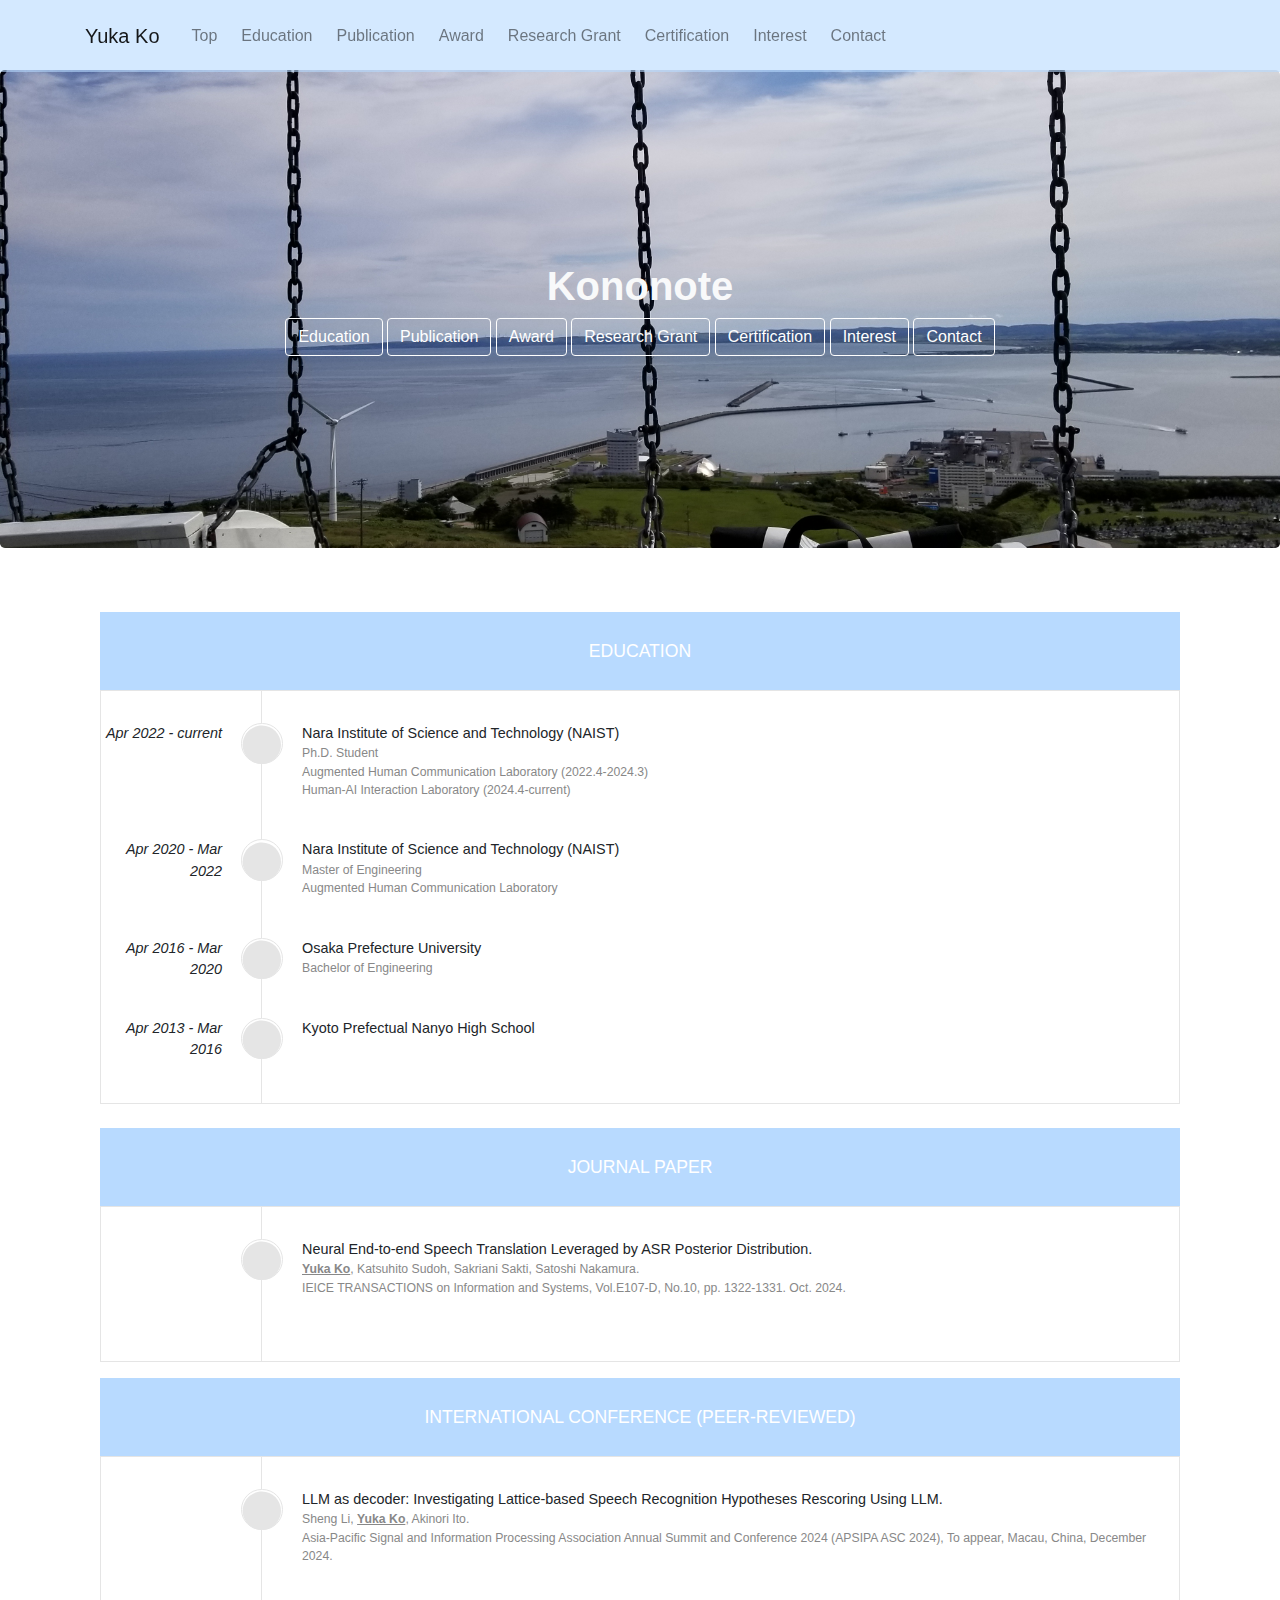
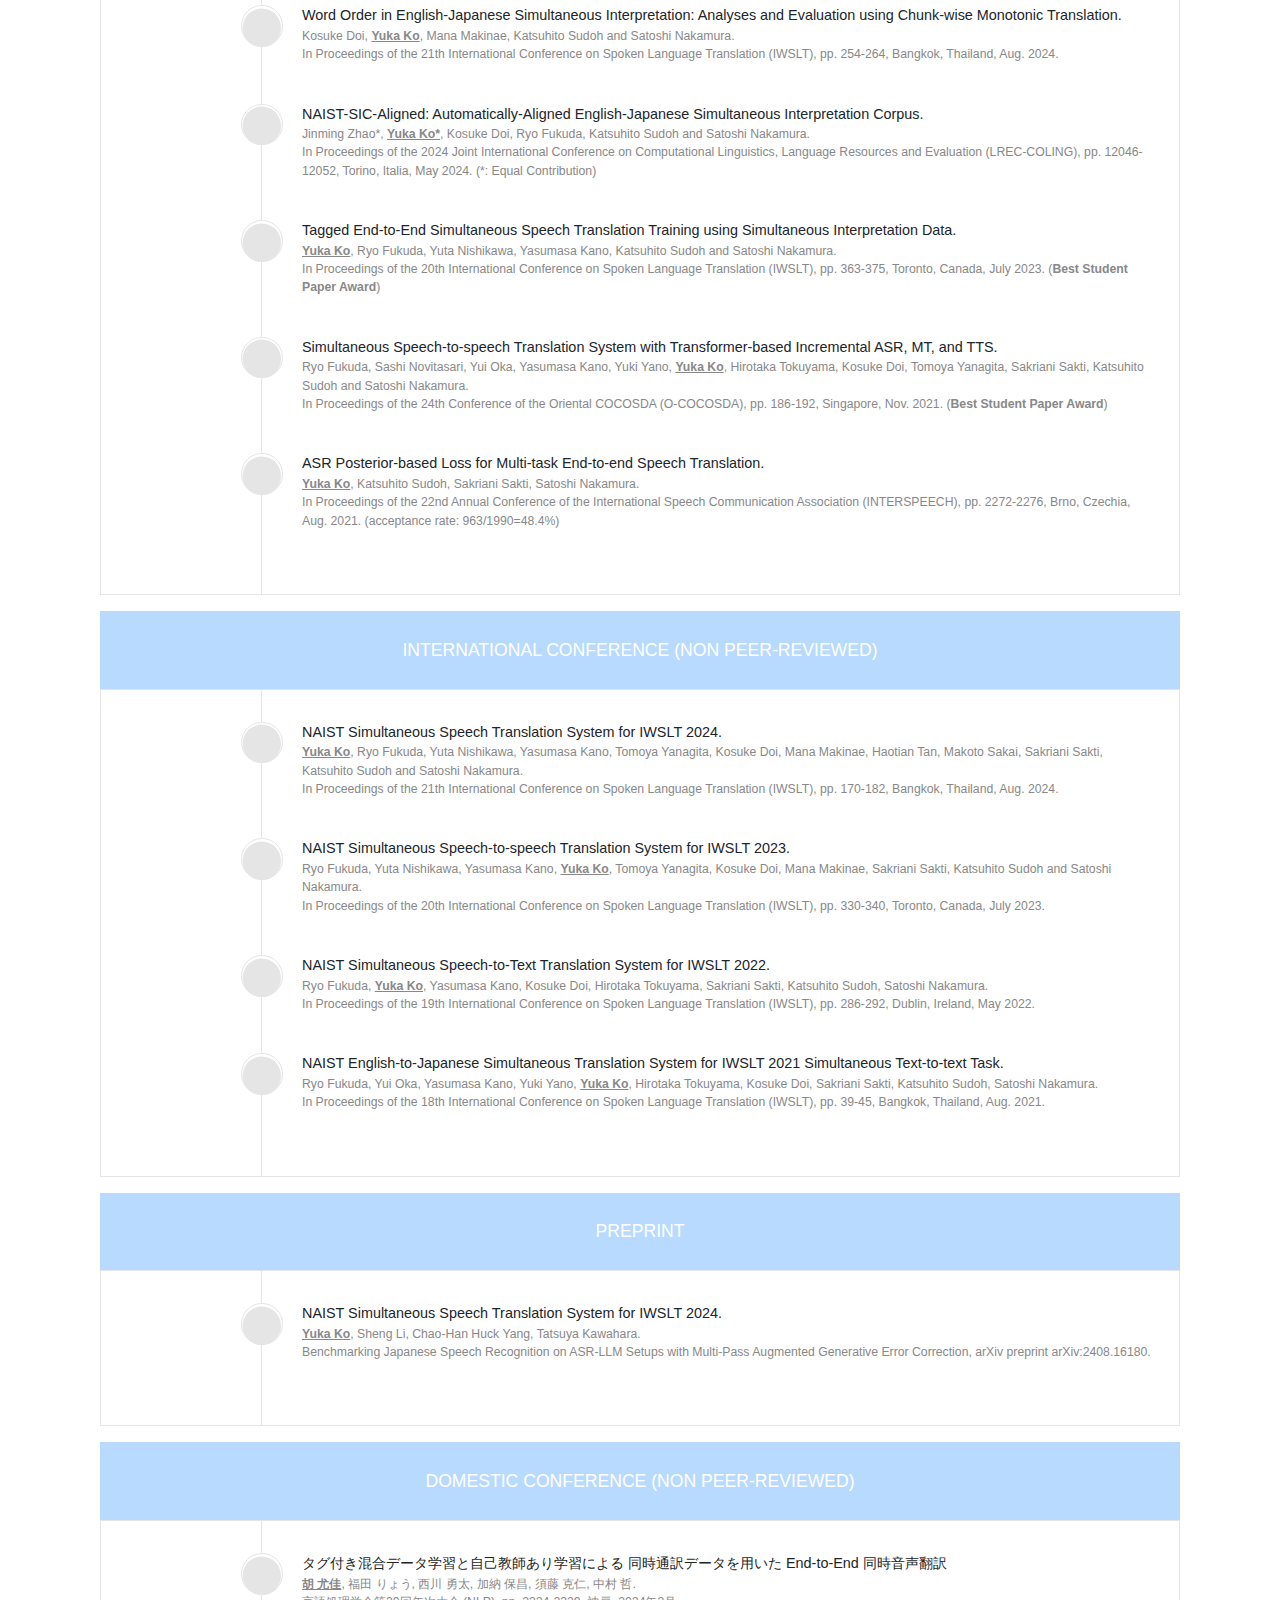
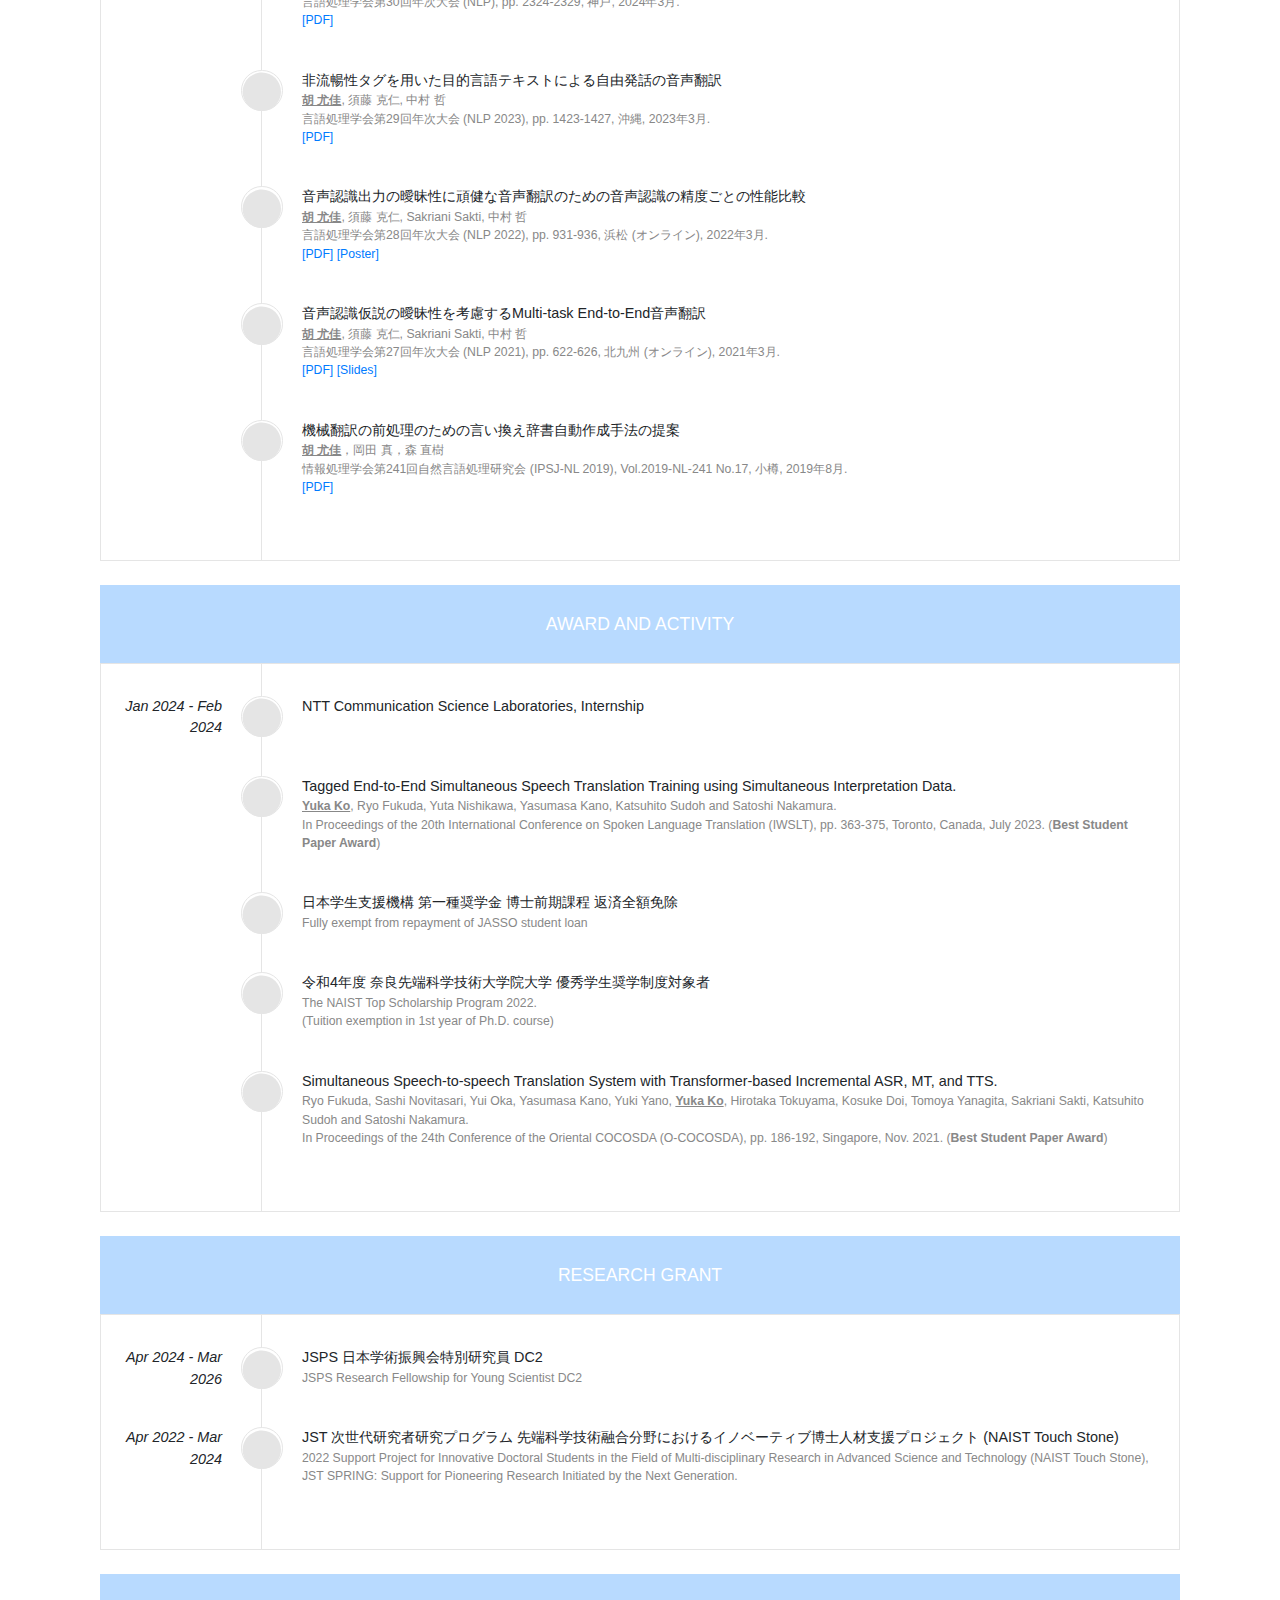
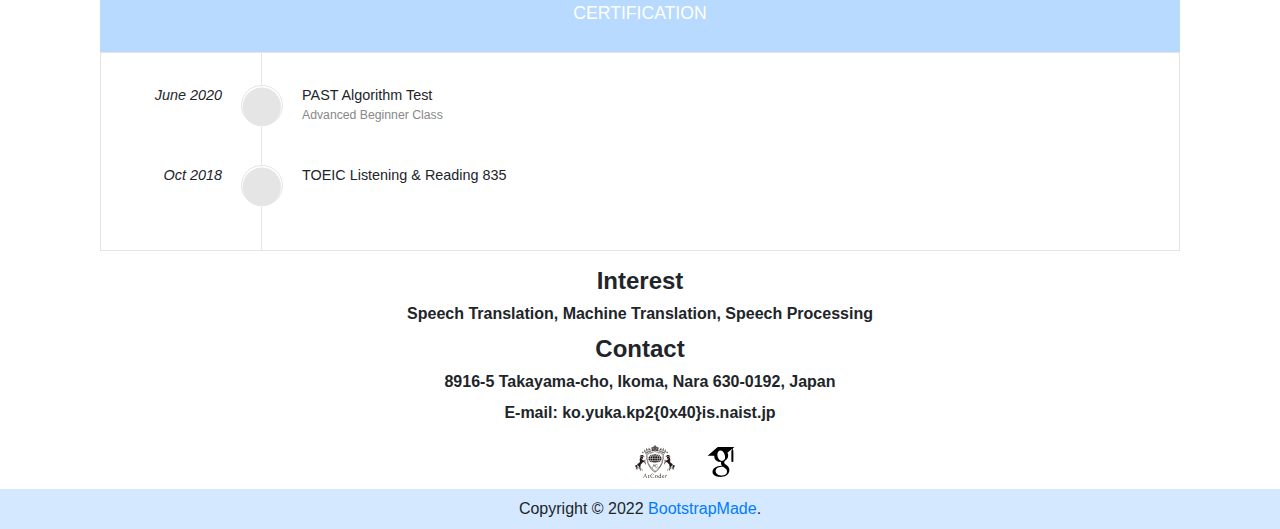
<file: index.html>
<!DOCTYPE html>
<html>

<head>
  <meta charset="UTF-8">
  <meta name="viewport" content="width=device-width, initial-scale=1, shrink-to-fit=no">
  <title>Kononote</title>
  <link rel="stylesheet" type="text/css" href="css/bootstrap.css">
  <link rel="stylesheet" href="https://use.fontawesome.com/releases/v5.4.2/css/all.css"
    integrity="sha384-/rXc/GQVaYpyDdyxK+ecHPVYJSN9bmVFBvjA/9eOB+pb3F2w2N6fc5qB9Ew5yIns" crossorigin="anonymous">

  <style type="text/css">
    .bs-component+.bs-component {
      margin-top: 1rem;
    }

    @media (min-width: 768px) {
      .bs-docs-section {
        margin-top: 8em;
      }

      .bs-component {
        position: relative;
      }

      .bs-component .modal {
        position: relative;
        top: auto;
        right: auto;
        bottom: auto;
        left: auto;
        z-index: 1;
        display: block;
      }

      .bs-component .modal-dialog {
        width: 90%;
      }

      .bs-component .popover {
        position: relative;
        display: inline-block;
        width: 220px;
        margin: 20px;
      }

      .nav-tabs {
        margin-bottom: 15px;
      }

      .progress {
        margin-bottom: 10px;
      }
    }
  </style>
</head>


<main id="main">

  <body>

    <head>

      <nav class="navbar fixed-top navbar-expand-lg navbar-light bg-light p-3"
        style="background-color:rgba(184,218,255,0.6)">
        <div class="container">
          <a class="navbar-brand" href="#">Yuka Ko</a>
          <button class="navbar-toggler" type="button" data-toggle="collapse" data-target="#navbar"
            aria-controls="navbar" aria-expanded="false" aria-label="Toggle navigation">
            <span class="navbar-toggler-icon"></span>
          </button>
          <div class="collapse navbar-collapse" id="navbar">
            <ul class="navbar-nav">
              <li class="nav-item">
                <a class="nav-link" href="#">Top <span class="sr-only">(current)</span></a>
              </li>
              <li class="nav-item">
                <a class="nav-link" href="#education">Education</a>
              </li>
              <li class="nav-item">
                <a class="nav-link" href="#paper">Publication</a>
              </li>
              <li class="nav-item">
                <a class="nav-link" href="#award">Award</a>
              </li>
              <li class="nav-item">
                <a class="nav-link" href="#grant">Research Grant</a>
              </li>
              <li class="nav-item">
                <a class="nav-link" href="#certification">Certification</a>
              </li>
              <li class="nav-item">
                <a class="nav-link" href="#interest">Interest</a>
              </li>
              <li class="nav-item">
                <a class="nav-link" href="#link">Contact</a>
              </li>
            </ul>
          </div>
        </div>
      </nav>
    </head>

    <div class="jumbotron  text-center backdrop"
      style="background:url(swing.jpg) center no-repeat; background-size:cover;">
      <h1>Kononote</h1>
      <a class="btn btn-outline-info" href="#education" role="education">Education</a>
      <a class="btn btn-outline-info" href="#paper" role="paper">Publication</a>
      <a class="btn btn-outline-info" href="#award" role="award">Award</a>
      <a class="btn btn-outline-info" href="#grant" role="grants">Research Grant</a>
      <a class="btn btn-outline-info" href="#certification" role="certifications">Certification</a>
      <a class="btn btn-outline-info" href="#interest" role="interest">Interest</a>
      <a class="btn btn-outline-info" href="#link" role="link">Contact</a>
    </div>

    <div class="container">
      <div class="page-header" id="banner">
        <div class="row my-4">
          <div class="col-12">
          </div>
        </div>
      </div>
      <div class="" contents>
        <div class="container">
          <!-- <h4 id="education" class="contents_inner">Educations</h4> -->
          <h4 id="education" class="contents_inner"></h4>
          <div class="row">
            <div class="col-md-12 col-lg-12">
              <div id="tracking-pre"></div>
              <div id="tracking">
                <div class="text-center tracking-status-intransit">
                  <p class="tracking-status text-tight">Education</p>
                </div>
                <div class="tracking-list">
                  <div class="tracking-item">
                    <div class="tracking-icon status-intransit">
                      <svg class="svg-inline--fa fa-circle fa-w-16" aria-hidden="true" data-prefix="fas"
                        data-icon="circle" role="img" xmlns="http://www.w3.org/2000/svg" viewBox="0 0 512 512"
                        data-fa-i2svg="">
                        <path fill="currentColor"
                          d="M256 8C119 8 8 119 8 256s111 248 248 248 248-111 248-248S393 8 256 8z"></path>
                      </svg>
                    </div>
                    <div class="tracking-date"><i>Apr 2022 - current</i><span></span></div>
                    <div class="tracking-content"> Nara Institute of Science and Technology (NAIST)
                      <span>Ph.D. Student</span>
                      <!-- <span>2022.4-2024.3</span> -->
                      <span>Augmented Human Communication Laboratory (2022.4-2024.3)</span><span>Human-AI Interaction Laboratory (2024.4-current)</span></div>
                  </div>
                  <div class="tracking-item">
                    <div class="tracking-icon status-intransit">
                      <svg class="svg-inline--fa fa-circle fa-w-16" aria-hidden="true" data-prefix="fas"
                        data-icon="circle" role="img" xmlns="http://www.w3.org/2000/svg" viewBox="0 0 512 512"
                        data-fa-i2svg="">
                        <path fill="currentColor"
                          d="M256 8C119 8 8 119 8 256s111 248 248 248 248-111 248-248S393 8 256 8z"></path>
                      </svg>
                      <!-- <i class="fas fa-circle"></i> -->
                    </div>
                    <div class="tracking-date"><i>Apr 2020 - Mar 2022</i><span></span></div>
                    <div class="tracking-content">Nara Institute of Science and Technology (NAIST)
                      <span>Master of Engineering</span>
                      <span>Augmented Human
                        Communication Laboratory</span></div>
                  </div>
                  <div class="tracking-item">
                    <div class="tracking-icon status-intransit">
                      <svg class="svg-inline--fa fa-circle fa-w-16" aria-hidden="true" data-prefix="fas"
                        data-icon="circle" role="img" xmlns="http://www.w3.org/2000/svg" viewBox="0 0 512 512"
                        data-fa-i2svg="">
                        <path fill="currentColor"
                          d="M256 8C119 8 8 119 8 256s111 248 248 248 248-111 248-248S393 8 256 8z"></path>
                      </svg>
                      <!-- <i class="fas fa-circle"></i> -->
                    </div>
                    <div class="tracking-date"><i>Apr 2016 - Mar 2020</i></div>
                    <div class="tracking-content">Osaka Prefecture University<span>Bachelor of Engineering</span></div>
                  </div>
                  <div class="tracking-item">
                    <div class="tracking-icon status-intransit">
                      <!--                <div class="tracking-icon status-outfordelivery">-->
                      <svg class="svg-inline--fa fa-circle fa-w-16" aria-hidden="true" data-prefix="fas"
                        data-icon="circle" role="img" xmlns="http://www.w3.org/2000/svg" viewBox="0 0 512 512"
                        data-fa-i2svg="">
                        <path fill="currentColor"
                          d="M256 8C119 8 8 119 8 256s111 248 248 248 248-111 248-248S393 8 256 8z"></path>
                      </svg>

                      <!--                <svg class="svg-inline&#45;&#45;fa fa-shipping-fast fa-w-20" aria-hidden="true" data-prefix="fas" data-icon="shipping-fast" role="img" xmlns="http://www.w3.org/2000/svg" viewBox="0 0 640 512" data-fa-i2svg="">-->
                      <!--                  <path fill="currentColor" d="M256 8C119 8 8 119 8 256s111 248 248 248 248-111 248-248S393 8 256 8z"></path>-->
                      <!--                  <path fill="currentColor" d="M624 352h-16V243.9c0-12.7-5.1-24.9-14.1-33.9L494 110.1c-9-9-21.2-14.1-33.9-14.1H416V48c0-26.5-21.5-48-48-48H112C85.5 0 64 21.5 64 48v48H8c-4.4 0-8 3.6-8 8v16c0 4.4 3.6 8 8 8h272c4.4 0 8 3.6 8 8v16c0 4.4-3.6 8-8 8H40c-4.4 0-8 3.6-8 8v16c0 4.4 3.6 8 8 8h208c4.4 0 8 3.6 8 8v16c0 4.4-3.6 8-8 8H8c-4.4 0-8 3.6-8 8v16c0 4.4 3.6 8 8 8h208c4.4 0 8 3.6 8 8v16c0 4.4-3.6 8-8 8H64v128c0 53 43 96 96 96s96-43 96-96h128c0 53 43 96 96 96s96-43 96-96h48c8.8 0 16-7.2 16-16v-32c0-8.8-7.2-16-16-16zM160 464c-26.5 0-48-21.5-48-48s21.5-48 48-48 48 21.5 48 48-21.5 48-48 48zm320 0c-26.5 0-48-21.5-48-48s21.5-48 48-48 48 21.5 48 48-21.5 48-48 48zm80-208H416V144h44.1l99.9 99.9V256z"></path>-->
                      <!--                </svg>-->
                      <!-- <i class="fas fa-shipping-fast"></i> -->
                    </div>
                    <div class="tracking-date"><i>Apr 2013 - Mar 2016</i></div>
                    <div class="tracking-content">Kyoto Prefectual Nanyo High School</div>
                    <!-- Graduate School of Information Science -->
                  </div>
                </div>
              </div>
            </div>
          </div>
          <!-- <h4 id="papers" class="contents_inner">Publications</h4> -->
          <h4 id="paper" class="contents_inner"></h4>

          <div class="row">
            <div class="col-md-12 col-lg-12">
              <div id="tracking-pre"></div>
              <div id="tracking">
                <div class="text-center tracking-status-intransit">
                  <p class="tracking-status text-tight">Journal Paper</p>
                </div>
                <div class="tracking-list">
                  <!--  -->
                  <div class="tracking-item">
                    <div class="tracking-icon status-intransit">
                      <svg class="svg-inline--fa fa-circle fa-w-16" aria-hidden="true" data-prefix="fas"
                        data-icon="circle" role="img" xmlns="http://www.w3.org/2000/svg" viewBox="0 0 512 512"
                        data-fa-i2svg="">
                        <path fill="currentColor"
                          d="M256 8C119 8 8 119 8 256s111 248 248 248 248-111 248-248S393 8 256 8z"></path>
                      </svg>
                    </div>
                    <div class="tracking-content">Neural End-to-end Speech Translation Leveraged by ASR Posterior Distribution. 
                      <span><b><u>Yuka Ko</u></b>, Katsuhito Sudoh, Sakriani Sakti, Satoshi Nakamura. </span>
                      <span>IEICE TRANSACTIONS on Information and Systems, Vol.E107-D, No.10, pp. 1322-1331. Oct. 2024.</span>
                    </div>
                  </div>
                </div>
              </div>
            </div>
          </div>



          <div class="row">
            <div class="col-md-12 col-lg-12">
              <div id="tracking-pre"></div>
              <div id="tracking">
                <div class="text-center tracking-status-intransit">
                  <p class="tracking-status text-tight">International Conference (Peer-reviewed)</p>
                </div>
                <div class="tracking-list">
                  <!--  -->
                  <div class="tracking-item">
                    <div class="tracking-icon status-intransit">
                      <svg class="svg-inline--fa fa-circle fa-w-16" aria-hidden="true" data-prefix="fas"
                        data-icon="circle" role="img" xmlns="http://www.w3.org/2000/svg" viewBox="0 0 512 512"
                        data-fa-i2svg="">
                        <path fill="currentColor"
                          d="M256 8C119 8 8 119 8 256s111 248 248 248 248-111 248-248S393 8 256 8z"></path>
                      </svg>
                    </div>
                    <div class="tracking-content">LLM as decoder: Investigating Lattice-based Speech Recognition Hypotheses Rescoring Using LLM.
                      <span>Sheng Li, <b><u>Yuka Ko</u></b>, Akinori Ito. </span>
                      <span>Asia-Pacific Signal and Information Processing Association Annual Summit and Conference 2024 (APSIPA ASC 2024), To appear, Macau, China, December 2024. </span>
                    </div>
                  </div>
                  <div class="tracking-item">
                    <div class="tracking-icon status-intransit">
                      <svg class="svg-inline--fa fa-circle fa-w-16" aria-hidden="true" data-prefix="fas"
                        data-icon="circle" role="img" xmlns="http://www.w3.org/2000/svg" viewBox="0 0 512 512"
                        data-fa-i2svg="">
                        <path fill="currentColor"
                          d="M256 8C119 8 8 119 8 256s111 248 248 248 248-111 248-248S393 8 256 8z"></path>
                      </svg>
                    </div>
                    <div class="tracking-content">Word Order in English-Japanese Simultaneous Interpretation: Analyses and Evaluation using Chunk-wise Monotonic Translation.
                      <span>Kosuke Doi, <b><u>Yuka Ko</u></b>, Mana Makinae, Katsuhito Sudoh and
                        Satoshi Nakamura. </span>
                      <span>In Proceedings of the 21th International Conference on Spoken Language Translation (IWSLT), pp. 254-264, Bangkok, Thailand, Aug. 2024.</span>
                    </div>
                  </div>
                  <div class="tracking-item">
                    <div class="tracking-icon status-intransit">
                      <svg class="svg-inline--fa fa-circle fa-w-16" aria-hidden="true" data-prefix="fas"
                        data-icon="circle" role="img" xmlns="http://www.w3.org/2000/svg" viewBox="0 0 512 512"
                        data-fa-i2svg="">
                        <path fill="currentColor"
                          d="M256 8C119 8 8 119 8 256s111 248 248 248 248-111 248-248S393 8 256 8z"></path>
                      </svg>
                    </div>
                    <div class="tracking-content">NAIST-SIC-Aligned: Automatically-Aligned English-Japanese Simultaneous
                      Interpretation Corpus.
                      <span>Jinming Zhao*, <b><u>Yuka Ko*</u></b>, Kosuke Doi, Ryo Fukuda, Katsuhito Sudoh and
                        Satoshi Nakamura. </span>
                      <span>In Proceedings of the 2024 Joint International Conference on Computational Linguistics, Language Resources and Evaluation (LREC-COLING), pp. 12046-12052, Torino, Italia, May 2024. (*: Equal Contribution)</span>
                    </div>
                  </div>
                  <div class="tracking-item">
                    <div class="tracking-icon status-intransit">
                      <svg class="svg-inline--fa fa-circle fa-w-16" aria-hidden="true" data-prefix="fas"
                        data-icon="circle" role="img" xmlns="http://www.w3.org/2000/svg" viewBox="0 0 512 512"
                        data-fa-i2svg="">
                        <path fill="currentColor"
                          d="M256 8C119 8 8 119 8 256s111 248 248 248 248-111 248-248S393 8 256 8z"></path>
                      </svg>
                    </div>
                    <div class="tracking-content">Tagged End-to-End Simultaneous Speech Translation Training using
                      Simultaneous Interpretation Data.
                      <span><b><u>Yuka Ko</u></b>, Ryo Fukuda, Yuta Nishikawa, Yasumasa Kano, Katsuhito Sudoh and
                        Satoshi Nakamura. </span>
                      <span>In Proceedings of the 20th International Conference on Spoken Language Translation (IWSLT), pp. 363-375, Toronto, Canada, 
                        July 2023. (<b>Best Student Paper Award</b>)</span>
                    </div>
                  </div>
                  <div class="tracking-item">
                    <div class="tracking-icon status-intransit">
                      <svg class="svg-inline--fa fa-circle fa-w-16" aria-hidden="true" data-prefix="fas"
                        data-icon="circle" role="img" xmlns="http://www.w3.org/2000/svg" viewBox="0 0 512 512"
                        data-fa-i2svg="">
                        <path fill="currentColor"
                          d="M256 8C119 8 8 119 8 256s111 248 248 248 248-111 248-248S393 8 256 8z"></path>
                      </svg>
                    </div>
                    <div class="tracking-content">Simultaneous Speech-to-speech Translation System with
                      Transformer-based Incremental ASR, MT, and TTS.
                      <span>Ryo Fukuda, Sashi Novitasari, Yui Oka, Yasumasa Kano, Yuki Yano, <b><u>Yuka Ko</u></b>,
                        Hirotaka Tokuyama, Kosuke Doi, Tomoya Yanagita, Sakriani Sakti, Katsuhito Sudoh and Satoshi
                        Nakamura. </span>
                      <span>In Proceedings of the 24th Conference of the Oriental COCOSDA (O-COCOSDA), pp. 186-192, Singapore, Nov. 2021. (<b>Best
                          Student Paper Award</b>) </span>
                    </div>
                  </div>
                  <div class="tracking-item">
                    <div class="tracking-icon status-intransit">
                      <svg class="svg-inline--fa fa-circle fa-w-16" aria-hidden="true" data-prefix="fas"
                        data-icon="circle" role="img" xmlns="http://www.w3.org/2000/svg" viewBox="0 0 512 512"
                        data-fa-i2svg="">
                        <path fill="currentColor"
                          d="M256 8C119 8 8 119 8 256s111 248 248 248 248-111 248-248S393 8 256 8z"></path>
                      </svg>
                    </div>
                    <div class="tracking-content">
                      ASR Posterior-based Loss for Multi-task End-to-end Speech Translation.
                      <span><b><u>Yuka Ko</u></b>, Katsuhito Sudoh, Sakriani Sakti, Satoshi Nakamura.</span>
                      <span>In Proceedings of the 22nd Annual Conference of the International Speech Communication
                        Association (INTERSPEECH), pp. 2272-2276, Brno, Czechia, Aug. 2021. (acceptance rate: 963/1990=48.4%)</span>
                    </div>
                  </div>
                </div>
              </div>
            </div>
          </div>

          <div class="row">
            <div class="col-md-12 col-lg-12">
              <div id="tracking-pre"></div>
              <div id="tracking">
                <div class="text-center tracking-status-intransit">
                  <p class="tracking-status text-tight">International Conference (Non peer-reviewed)</p>
                </div>
                <div class="tracking-list">
                  <div class="tracking-item">
                    <div class="tracking-icon status-intransit">
                      <svg class="svg-inline--fa fa-circle fa-w-16" aria-hidden="true" data-prefix="fas"
                        data-icon="circle" role="img" xmlns="http://www.w3.org/2000/svg" viewBox="0 0 512 512"
                        data-fa-i2svg="">
                        <path fill="currentColor"
                          d="M256 8C119 8 8 119 8 256s111 248 248 248 248-111 248-248S393 8 256 8z"></path>
                      </svg>
                    </div>
                    <div class="tracking-content">NAIST Simultaneous Speech Translation System for IWSLT 2024.
                      <span><b><u>Yuka Ko</u></b>, Ryo Fukuda, Yuta Nishikawa, Yasumasa Kano, Tomoya Yanagita, Kosuke
                        Doi, Mana Makinae, Haotian Tan, Makoto Sakai, Sakriani Sakti, Katsuhito Sudoh and Satoshi Nakamura.</span>
                      <span>In Proceedings of the 21th International Conference on Spoken Language Translation (IWSLT), pp. 170-182, Bangkok, Thailand, Aug. 2024.</span>
                    </div>
                  </div>

                  <div class="tracking-item">
                    <div class="tracking-icon status-intransit">
                      <svg class="svg-inline--fa fa-circle fa-w-16" aria-hidden="true" data-prefix="fas"
                        data-icon="circle" role="img" xmlns="http://www.w3.org/2000/svg" viewBox="0 0 512 512"
                        data-fa-i2svg="">
                        <path fill="currentColor"
                          d="M256 8C119 8 8 119 8 256s111 248 248 248 248-111 248-248S393 8 256 8z"></path>
                      </svg>
                    </div>
                    <div class="tracking-content">NAIST Simultaneous Speech-to-speech Translation System for IWSLT 2023.
                      <span>Ryo Fukuda, Yuta Nishikawa, Yasumasa Kano, <b><u>Yuka Ko</u></b>, Tomoya Yanagita, Kosuke
                        Doi, Mana Makinae, Sakriani Sakti, Katsuhito Sudoh and Satoshi Nakamura.</span>
                      <span>In Proceedings of the 20th International Conference on Spoken Language Translation (IWSLT), pp. 330-340, Toronto, Canada,
                        July 2023.</span>
                    </div>
                  </div>
                  <div class="tracking-item">
                    <div class="tracking-icon status-intransit">
                      <svg class="svg-inline--fa fa-circle fa-w-16" aria-hidden="true" data-prefix="fas"
                        data-icon="circle" role="img" xmlns="http://www.w3.org/2000/svg" viewBox="0 0 512 512"
                        data-fa-i2svg="">
                        <path fill="currentColor"
                          d="M256 8C119 8 8 119 8 256s111 248 248 248 248-111 248-248S393 8 256 8z"></path>
                      </svg>
                    </div>
                    <div class="tracking-content">NAIST Simultaneous Speech-to-Text Translation System for IWSLT 2022.
                      <span>Ryo Fukuda, <b><u>Yuka Ko</u></b>, Yasumasa Kano, Kosuke Doi, Hirotaka Tokuyama, Sakriani
                        Sakti, Katsuhito Sudoh, Satoshi Nakamura. </span>
                      <span>In Proceedings of the 19th International Conference on Spoken Language Translation (IWSLT), pp. 286-292, Dublin, Ireland, 
                        May 2022.</span>
                    </div>
                  </div>
                  <div class="tracking-item">
                    <div class="tracking-icon status-intransit">
                      <svg class="svg-inline--fa fa-circle fa-w-16" aria-hidden="true" data-prefix="fas"
                        data-icon="circle" role="img" xmlns="http://www.w3.org/2000/svg" viewBox="0 0 512 512"
                        data-fa-i2svg="">
                        <path fill="currentColor"
                          d="M256 8C119 8 8 119 8 256s111 248 248 248 248-111 248-248S393 8 256 8z"></path>
                      </svg>
                    </div>
                    <div class="tracking-content">NAIST English-to-Japanese Simultaneous Translation System for IWSLT
                      2021 Simultaneous Text-to-text Task.
                      <span>Ryo Fukuda, Yui Oka, Yasumasa Kano, Yuki Yano, <b><u>Yuka Ko</u></b>, Hirotaka Tokuyama,
                        Kosuke Doi, Sakriani Sakti, Katsuhito Sudoh, Satoshi Nakamura. </span>
                      <span>In Proceedings of the 18th International Conference on Spoken Language Translation (IWSLT), pp. 39-45, Bangkok, Thailand, Aug. 2021.</span>
                    </div>
                  </div>
                </div>
              </div>
            </div>
          </div>

          <div class="row">
            <div class="col-md-12 col-lg-12">
              <div id="tracking-pre"></div>
              <div id="tracking">
                <div class="text-center tracking-status-intransit">
                  <p class="tracking-status text-tight">Preprint</p>
                </div>
                <div class="tracking-list">
                  <div class="tracking-item">
                    <div class="tracking-icon status-intransit">
                      <svg class="svg-inline--fa fa-circle fa-w-16" aria-hidden="true" data-prefix="fas"
                        data-icon="circle" role="img" xmlns="http://www.w3.org/2000/svg" viewBox="0 0 512 512"
                        data-fa-i2svg="">
                        <path fill="currentColor"
                          d="M256 8C119 8 8 119 8 256s111 248 248 248 248-111 248-248S393 8 256 8z"></path>
                      </svg>
                    </div>
                    <div class="tracking-content">NAIST Simultaneous Speech Translation System for IWSLT 2024.
                      <span><b><u>Yuka Ko</u></b>, Sheng Li, Chao-Han Huck Yang, Tatsuya Kawahara.</span>
                      <span>Benchmarking Japanese Speech Recognition on ASR-LLM Setups with Multi-Pass Augmented Generative Error Correction, arXiv preprint arXiv:2408.16180.</span>
                    </div>
                  </div>
                </div>
              </div>
            </div>
          </div>

          <div class="row">
            <div class="col-md-12 col-lg-12">
              <div id="tracking-pre"></div>
              <div id="tracking">
                <div class="text-center tracking-status-intransit">
                  <p class="tracking-status text-tight">Domestic Conference (Non Peer-reviewed)</p>
                </div>
                <div class="tracking-list">
                  <div class="tracking-item">
                    <div class="tracking-icon status-intransit">
                      <svg class="svg-inline--fa fa-circle fa-w-16" aria-hidden="true" data-prefix="fas"
                        data-icon="circle" role="img" xmlns="http://www.w3.org/2000/svg" viewBox="0 0 512 512"
                        data-fa-i2svg="">
                        <path fill="currentColor"
                          d="M256 8C119 8 8 119 8 256s111 248 248 248 248-111 248-248S393 8 256 8z"></path>
                      </svg>
                    </div>
                    <div class="tracking-content">タグ付き混合データ学習と自己教師あり学習による
                      同時通訳データを用いた End-to-End 同時音声翻訳<span><b><u>胡 尤佳</u></b>, 福田 りょう, 西川 勇太, 加納 保昌, 須藤 克仁, 中村 哲. </span><span>言語処理学会第30回年次大会 (NLP), pp. 2324-2329, 神戸, 2024年3月. </span><span><a
                          href="https://www.anlp.jp/proceedings/annual_meeting/2024/pdf_dir/P8-15.pdf" target="_blank">
                          [PDF]</a>
                      </span>
                    </div>
                  </div>
                  <div class="tracking-item">
                    <div class="tracking-icon status-intransit">
                      <svg class="svg-inline--fa fa-circle fa-w-16" aria-hidden="true" data-prefix="fas"
                        data-icon="circle" role="img" xmlns="http://www.w3.org/2000/svg" viewBox="0 0 512 512"
                        data-fa-i2svg="">
                        <path fill="currentColor"
                          d="M256 8C119 8 8 119 8 256s111 248 248 248 248-111 248-248S393 8 256 8z"></path>
                      </svg>
                    </div>
                    <div class="tracking-content">非流暢性タグを用いた目的言語テキストによる自由発話の音声翻訳<span><b><u>胡 尤佳</u></b>, 須藤 克仁, 中村
                        哲</span><span>言語処理学会第29回年次大会 (NLP 2023), pp. 1423-1427, 沖縄, 2023年3月. </span><span><a
                          href="https://www.anlp.jp/proceedings/annual_meeting/2023/pdf_dir/P6-4.pdf" target="_blank">
                          [PDF]</a>
                      </span>
                    </div>
                  </div>
                  <div class="tracking-item">
                    <div class="tracking-icon status-intransit">
                      <svg class="svg-inline--fa fa-circle fa-w-16" aria-hidden="true" data-prefix="fas"
                        data-icon="circle" role="img" xmlns="http://www.w3.org/2000/svg" viewBox="0 0 512 512"
                        data-fa-i2svg="">
                        <path fill="currentColor"
                          d="M256 8C119 8 8 119 8 256s111 248 248 248 248-111 248-248S393 8 256 8z"></path>
                      </svg>
                    </div>
                    <div class="tracking-content">音声認識出力の曖昧性に頑健な音声翻訳のための音声認識の精度ごとの性能比較<span><b><u>胡 尤佳</u></b>, 須藤 克仁,
                        Sakriani Sakti, 中村 哲</span><span>言語処理学会第28回年次大会 (NLP 2022), pp. 931-936, 浜松 (オンライン), 2022年3月. </span><span><a
                          href="https://ahcweb01.naist.jp/papers/conference/2022/202203_ANLP_yuka-ko/202203_ANLP_yuka-ko.paper.pdf"
                          target="_blank"> [PDF]</a>
                        <a href="https://ahcweb01.naist.jp/papers/conference/2022/202203_ANLP_yuka-ko/202203_ANLP_yuka-ko.slides.pdf"
                          target="_blank"> [Poster]</a>
                      </span>
                    </div>
                  </div>
                  <div class="tracking-item">
                    <div class="tracking-icon status-intransit">
                      <svg class="svg-inline--fa fa-circle fa-w-16" aria-hidden="true" data-prefix="fas"
                        data-icon="circle" role="img" xmlns="http://www.w3.org/2000/svg" viewBox="0 0 512 512"
                        data-fa-i2svg="">
                        <path fill="currentColor"
                          d="M256 8C119 8 8 119 8 256s111 248 248 248 248-111 248-248S393 8 256 8z"></path>
                      </svg>
                    </div>
                    <div class="tracking-content">音声認識仮説の曖昧性を考慮するMulti-task End-to-End音声翻訳<span><b><u>胡 尤佳</u></b>, 須藤
                        克仁, Sakriani Sakti, 中村 哲</span><span>言語処理学会第27回年次大会 (NLP 2021), pp. 622-626, 北九州 (オンライン), 2021年3月. </span><span><a
                          href="https://ahcweb01.naist.jp/papers/conference/2021/202103_ANLP_yuka-ko/202103_ANLP_yuka-ko.paper.pdf"
                          target="_blank"> [PDF]</a>
                        <a href="https://ahcweb01.naist.jp/papers/conference/2021/202103_ANLP_yuka-ko/202103_ANLP_yuka-ko.slides.pdf"
                          target="_blank"> [Slides]</a></span>
                    </div>
                  </div>
                  <div class="tracking-item">
                    <div class="tracking-icon status-intransit">
                      <svg class="svg-inline--fa fa-circle fa-w-16" aria-hidden="true" data-prefix="fas"
                        data-icon="circle" role="img" xmlns="http://www.w3.org/2000/svg" viewBox="0 0 512 512"
                        data-fa-i2svg="">
                        <path fill="currentColor"
                          d="M256 8C119 8 8 119 8 256s111 248 248 248 248-111 248-248S393 8 256 8z"></path>
                      </svg>
                    </div>
                    <div class="tracking-content">機械翻訳の前処理のための言い換え辞書自動作成手法の提案<span><b><u>胡 尤佳</u></b>，岡田 真，森
                        直樹</span><span>情報処理学会第241回自然言語処理研究会 (IPSJ-NL 2019), Vol.2019-NL-241 No.17, 小樽, 2019年8月. </span><span><a
                          href="https://ipsj.ixsq.nii.ac.jp/ej/?action=pages_view_main&active_action=repository_view_main_item_detail&item_id=198858&item_no=1&page_id=13&block_id=8"
                          target="_blank"> [PDF]</a></span></div>
                  </div>
                </div>
              </div>
            </div>
          </div>
          <h4 id="award" class="contents_inner "></h4>
          <div class="row">
            <div class="col-md-12 col-lg-12">
              <div id="tracking-pre"></div>
              <div id="tracking">
                <div class="text-center tracking-status-intransit">
                  <p class="tracking-status text-tight">Award and Activity</p>
                </div>
                <div class="tracking-list">
                  <div class="tracking-item">
                    <div class="tracking-icon status-intransit">
                      <svg class="svg-inline--fa fa-circle fa-w-16" aria-hidden="true" data-prefix="fas"
                        data-icon="circle" role="img" xmlns="http://www.w3.org/2000/svg" viewBox="0 0 512 512"
                        data-fa-i2svg="">
                        <path fill="currentColor"
                          d="M256 8C119 8 8 119 8 256s111 248 248 248 248-111 248-248S393 8 256 8z"></path>
                      </svg>
                    </div>
                    <div class="tracking-date"><i>Jan 2024 - Feb 2024</i><span></span></div>
                    <div class="tracking-content">NTT Communication Science Laboratories, Internship 
                    </div>
                  </div>
                  <div class="tracking-item">
                    <div class="tracking-icon status-intransit">
                      <svg class="svg-inline--fa fa-circle fa-w-16" aria-hidden="true" data-prefix="fas"
                        data-icon="circle" role="img" xmlns="http://www.w3.org/2000/svg" viewBox="0 0 512 512"
                        data-fa-i2svg="">
                        <path fill="currentColor"
                          d="M256 8C119 8 8 119 8 256s111 248 248 248 248-111 248-248S393 8 256 8z"></path>
                      </svg>
                    </div>
                    <div class="tracking-content">Tagged End-to-End Simultaneous Speech Translation Training using
                      Simultaneous Interpretation Data.
                      <span><b><u>Yuka Ko</u></b>, Ryo Fukuda, Yuta Nishikawa, Yasumasa Kano, Katsuhito Sudoh and
                        Satoshi Nakamura. </span>
                      <span>In Proceedings of the 20th International Conference on Spoken Language Translation (IWSLT), pp. 363-375, Toronto, Canada, 
                        July 2023. (<b>Best Student Paper Award</b>)</span>
                    </div>
                  </div>
                  <div class="tracking-item">
                    <div class="tracking-icon status-intransit">
                      <svg class="svg-inline--fa fa-circle fa-w-16" aria-hidden="true" data-prefix="fas"
                        data-icon="circle" role="img" xmlns="http://www.w3.org/2000/svg" viewBox="0 0 512 512"
                        data-fa-i2svg="">
                        <path fill="currentColor"
                          d="M256 8C119 8 8 119 8 256s111 248 248 248 248-111 248-248S393 8 256 8z"></path>
                      </svg>
                      <!-- <i class="fas fa-circle"></i> -->
                    </div>
                    <div class="tracking-content">日本学生支援機構 第一種奨学金 博士前期課程 返済全額免除
                      <span>Fully exempt from repayment of JASSO student loan</span>
                    </div>
                  </div>
                  <div class="tracking-item">
                    <div class="tracking-icon status-intransit">
                      <svg class="svg-inline--fa fa-circle fa-w-16" aria-hidden="true" data-prefix="fas"
                        data-icon="circle" role="img" xmlns="http://www.w3.org/2000/svg" viewBox="0 0 512 512"
                        data-fa-i2svg="">
                        <path fill="currentColor"
                          d="M256 8C119 8 8 119 8 256s111 248 248 248 248-111 248-248S393 8 256 8z"></path>
                      </svg>
                      <!-- <i class="fas fa-circle"></i> -->
                    </div>
                    <div class="tracking-content">令和4年度 奈良先端科学技術大学院大学 優秀学生奨学制度対象者
                      <span>The NAIST Top Scholarship Program 2022.</span>
                      <span>(Tuition exemption in 1st year of Ph.D. course)</span>
                    </div>
                  </div>
                  <div class="tracking-item">
                    <div class="tracking-icon status-intransit">
                      <svg class="svg-inline--fa fa-circle fa-w-16" aria-hidden="true" data-prefix="fas"
                        data-icon="circle" role="img" xmlns="http://www.w3.org/2000/svg" viewBox="0 0 512 512"
                        data-fa-i2svg="">
                        <path fill="currentColor"
                          d="M256 8C119 8 8 119 8 256s111 248 248 248 248-111 248-248S393 8 256 8z"></path>
                      </svg>
                    </div>
                    <div class="tracking-content">Simultaneous Speech-to-speech Translation System with
                      Transformer-based Incremental ASR, MT, and TTS.
                      <span>Ryo Fukuda, Sashi Novitasari, Yui Oka, Yasumasa Kano, Yuki Yano, <b><u>Yuka Ko</u></b>,
                        Hirotaka Tokuyama, Kosuke Doi, Tomoya Yanagita, Sakriani Sakti, Katsuhito Sudoh and Satoshi
                        Nakamura. </span>
                      <span>In Proceedings of the 24th Conference of the Oriental COCOSDA (O-COCOSDA), pp. 186-192, Singapore, Nov. 2021. (<b>Best
                          Student Paper Award</b>) </span>
                    </div>
                  </div>
                </div>
              </div>
            </div>
          </div>

          <!-- <h4 id="grants" class="contents_inner">Research Grants</h4> -->
          <h4 id="grant" class="contents_inner"></h4>
          <div class="row">
            <div class="col-md-12 col-lg-12">
              <div id="tracking-pre"></div>
              <div id="tracking">
                <div class="text-center tracking-status-intransit">
                  <p class="tracking-status text-tight">Research Grant</p>
                </div>
                <div class="tracking-list">
                  <div class="tracking-item">
                    <div class="tracking-icon status-intransit">
                      <svg class="svg-inline--fa fa-circle fa-w-16" aria-hidden="true" data-prefix="fas"
                        data-icon="circle" role="img" xmlns="http://www.w3.org/2000/svg" viewBox="0 0 512 512"
                        data-fa-i2svg="">
                        <path fill="currentColor"
                          d="M256 8C119 8 8 119 8 256s111 248 248 248 248-111 248-248S393 8 256 8z"></path>
                      </svg>
                      <!-- <i class="fas fa-circle"></i> -->
                    </div>
                    <div class="tracking-date"><i>Apr 2024 - Mar 2026</i><span></span></div>
                    <div class="tracking-content"> JSPS 日本学術振興会特別研究員 DC2
                      <span>JSPS Research Fellowship for Young Scientist DC2
                    </div>
                  </div>
                  <div class="tracking-item">
                    <div class="tracking-icon status-intransit">
                      <svg class="svg-inline--fa fa-circle fa-w-16" aria-hidden="true" data-prefix="fas"
                        data-icon="circle" role="img" xmlns="http://www.w3.org/2000/svg" viewBox="0 0 512 512"
                        data-fa-i2svg="">
                        <path fill="currentColor"
                          d="M256 8C119 8 8 119 8 256s111 248 248 248 248-111 248-248S393 8 256 8z"></path>
                      </svg>
                      <!-- <i class="fas fa-circle"></i> -->
                    </div>
                    <div class="tracking-date"><i>Apr 2022 - Mar 2024</i><span></span></div>
                    <div class="tracking-content"> JST 次世代研究者研究プログラム 先端科学技術融合分野におけるイノベーティブ博士人材支援プロジェクト (NAIST Touch
                      Stone)
                      <span>2022 Support Project for Innovative Doctoral Students in the Field of Multi-disciplinary
                        Research in Advanced Science and Technology (NAIST Touch Stone), JST SPRING: Support for
                        Pioneering Research Initiated by the Next Generation. </span>
                    </div>
                  </div>
                </div>
              </div>
            </div>
          </div>

          <h4 id="certification" class="contents_inner"></h4>
          <div class="row">
            <div class="col-md-12 col-lg-12">
              <div id="tracking-pre"></div>
              <div id="tracking">
                <div class="text-center tracking-status-intransit">
                  <p class="tracking-status text-tight">Certification</p>
                </div>
                <div class="tracking-list">
                  <div class="tracking-item">
                    <div class="tracking-icon status-intransit">
                      <svg class="svg-inline--fa fa-circle fa-w-16" aria-hidden="true" data-prefix="fas"
                        data-icon="circle" role="img" xmlns="http://www.w3.org/2000/svg" viewBox="0 0 512 512"
                        data-fa-i2svg="">
                        <path fill="currentColor"
                          d="M256 8C119 8 8 119 8 256s111 248 248 248 248-111 248-248S393 8 256 8z"></path>
                      </svg>
                    </div>
                    <div class="tracking-date"><i>June 2020</i></div>
                    <div class="tracking-content">PAST Algorithm Test<span>Advanced Beginner Class</span></div>
                  </div>
                  <div class="tracking-item">
                    <div class="tracking-icon status-intransit">
                      <svg class="svg-inline--fa fa-circle fa-w-16" aria-hidden="true" data-prefix="fas"
                        data-icon="circle" role="img" xmlns="http://www.w3.org/2000/svg" viewBox="0 0 512 512"
                        data-fa-i2svg="">
                        <path fill="currentColor"
                          d="M256 8C119 8 8 119 8 256s111 248 248 248 248-111 248-248S393 8 256 8z"></path>
                      </svg>
                    </div>
                    <div class="tracking-date"><i>Oct 2018</i></div>
                    <div class="tracking-content"> TOEIC Listening & Reading 835<span></span></div>
                  </div>
                </div>
              </div>
            </div>
          </div>
          <!-- <h4 id="certifications" class="contents_inner"></h4>
    <div class="row">
      <div class="col-md-12 col-lg-12">
        <div id="tracking-pre"></div>
        <div id="tracking">
          <div class="text-center tracking-status-intransit">
            <p class="tracking-status text-tight">Certifications</p>
          </div>
          <div class="tracking-list">
            <div class="tracking-item">
              <div class="tracking-icon status-intransit">
                <svg class="svg-inline--fa fa-circle fa-w-16" aria-hidden="true" data-prefix="fas" data-icon="circle" role="img" xmlns="http://www.w3.org/2000/svg" viewBox="0 0 512 512" data-fa-i2svg="">
                  <path fill="currentColor" d="M256 8C119 8 8 119 8 256s111 248 248 248 248-111 248-248S393 8 256 8z"></path>
                </svg>
              </div>
              <div class="tracking-date"><i>June 2020</i></div>
              <div class="tracking-content">PAST Algorithm Test<span>Advanced Beginner Class</span></div>
            </div>
            <div class="tracking-item">
              <div class="tracking-icon status-intransit">
                <svg class="svg-inline--fa fa-circle fa-w-16" aria-hidden="true" data-prefix="fas" data-icon="circle" role="img" xmlns="http://www.w3.org/2000/svg" viewBox="0 0 512 512" data-fa-i2svg="">
                  <path fill="currentColor" d="M256 8C119 8 8 119 8 256s111 248 248 248 248-111 248-248S393 8 256 8z"></path>
                </svg>
              </div>
              <div class="tracking-date"><i>Oct 2018</i></div>
              <div class="tracking-content"> TOEIC Listening & Reading 835<span></span></div>
            </div>
          </div>
        </div>
      </div>
    </div> -->

          <!-- <h4 id="interests" class="contents_inner"></h4>
    <div class="row">
      <div class="col-md-12 col-lg-12">
        <div id="tracking-pre"></div>
        <div id="tracking">
          <div class="text-center tracking-status-intransit">
            <p class="tracking-status text-tight">Interests</p>
          </div>
          <div class="tracking-list">
            <div class="item">
              <div class="tracking-icon status-intransit">
                  <path fill="currentColor" d="M256 8C119 8 8 119 8 256s111 248 248 248 248-111 248-248S393 8 256 8z"></path>
                </svg>
              </div>
              <h6 class="tracking-content text-center">Speech Translation</h6>      
              <h6 class="tracking-content text-center">Machine Translation</h6>      
              <h6 class="tracking-content text-center">Speech Processing</h6>      
              </div>
          </div>
        </div>
      </div>
    </div> -->

          <!-- <h4 id="content" class="contents_inner"></h4>
    <div class="row">
      <div class="col-md-12 col-lg-12">
        <div id="tracking-pre"></div>
        <div id="tracking">
          <div class="text-center tracking-status-intransit">
            <p class="tracking-status text-tight">Contact</p>
          </div>
          <div class="tracking-list">
              <h6 class="card-title text-center">8916-5 Takayama-cho, Ikoma, Nara 630-0192, Japan</h6>  
              <h6 class="card-title text-center">E-mail: ko.yuka.kp2{0x40}is.naist.jp</h6>            
            </div>
          </div>
        </div>
      </div>
    </div> -->



          <div class="container">
            <h4 id="interest" class="contents_inner text-center">Interest</h4>
            <h6 class="card-title text-center">Speech Translation, Machine Translation, Speech Processing</h6>
          </div>
          <div class="container">
            <h4 id="link" class="contents_inner text-center">Contact</h4>
            <h6 class="card-title text-center">8916-5 Takayama-cho, Ikoma, Nara 630-0192, Japan</h6>
            <h6 class="card-title text-center">E-mail: ko.yuka.kp2{0x40}is.naist.jp</h6>
          </div>
        </div>
      </div>

      <div class="container">
        <div class="row">
          <div class="col text-center">
            <button class="btn btn-outline-info"><a href="mailto:ko.yuka.kp2@is.naist.jp" target="_blank"><i
                  class="far fa-envelope fa-2x fa-color"></i></a></button>
            <button class="btn btn-outline-info"><a href="https://twitter.com/keiouok" target="_blank"><i
                  class="fab fa-twitter fa-2x fa-color"></i></a></button>
            <button class="btn btn-outline-info"><a href="https://github.com/keiouok" target="_blank"><i
                  class="fab fa-github fa-2x fa-color"></i></a></button>
            <button class="btn btn-outline-info"><a href="https://atcoder.jp/users/keiouok" target="_blank"><i
                  class="fa-color"><img src="logo_atcoder.svg" width="40px"></i></a></button>
            <button class="btn btn-outline-info"><a href="https://scholar.google.co.jp/citations?user=jYbWg8MAAAAJ&hl=ja" target="_blank"><i
              class="fa-color"><img src="google-scholar.svg" width="30px"></i></a></button>
  
            </div>
        </div>
      </div>

</main>
<!-- ======= Footer ======= -->
<footer id="footer">
  <!-- <div class="container"> -->
  <div class="copyright text-center bg-light p-2" style="background-color:rgba(184,218,255,0.6)">
    <!-- <div class="text-center tracking-status-intransit"> -->
    Copyright &copy; 2022 <a href="https://bootstrapmade.com/">BootstrapMade</a>.
  </div>
  <!-- Copyright © 2022 BootstrapMade -->
  <!-- <div class="credits"> -->
  <!-- All the links in the footer should remain intact. -->
  <!-- You can delete the links only if you purchased the pro version. -->
  <!-- Licensing information: https://bootstrapmade.com/license/ -->
  <!-- Purchase the pro version with working PHP/AJAX contact form: https://bootstrapmade.com/bootstrap-3-one-page-template-free-shuffle/ -->
  </div>
  <!-- </div> -->
</footer>

<script>
  $(document).ready(function () {
    $(".navbar-nav li a").click(function (event) {
      $(".navbar-collapse").collapse('hide');
    });
  });
</script>

<script src="https://code.jquery.com/jquery-3.2.1.slim.min.js"
  integrity="sha384-KJ3o2DKtIkvYIK3UENzmM7KCkRr/rE9/Qpg6aAZGJwFDMVNA/GpGFF93hXpG5KkN" crossorigin="anonymous"></script>
<script src="https://cdnjs.cloudflare.com/ajax/libs/popper.js/1.12.9/umd/popper.min.js"
  integrity="sha384-ApNbgh9B+Y1QKtv3Rn7W3mgPxhU9K/ScQsAP7hUibX39j7fakFPskvXusvfa0b4Q" crossorigin="anonymous"></script>
<script src="./js/bootstrap.min.js"></script>

<script type="text/javascript">
  $('.bs-component [data-toggle="popover"]').popover();
  $('.bs-component [data-toggle="tooltip"]').tooltip();
</script>



</body>

</html>
</file>
